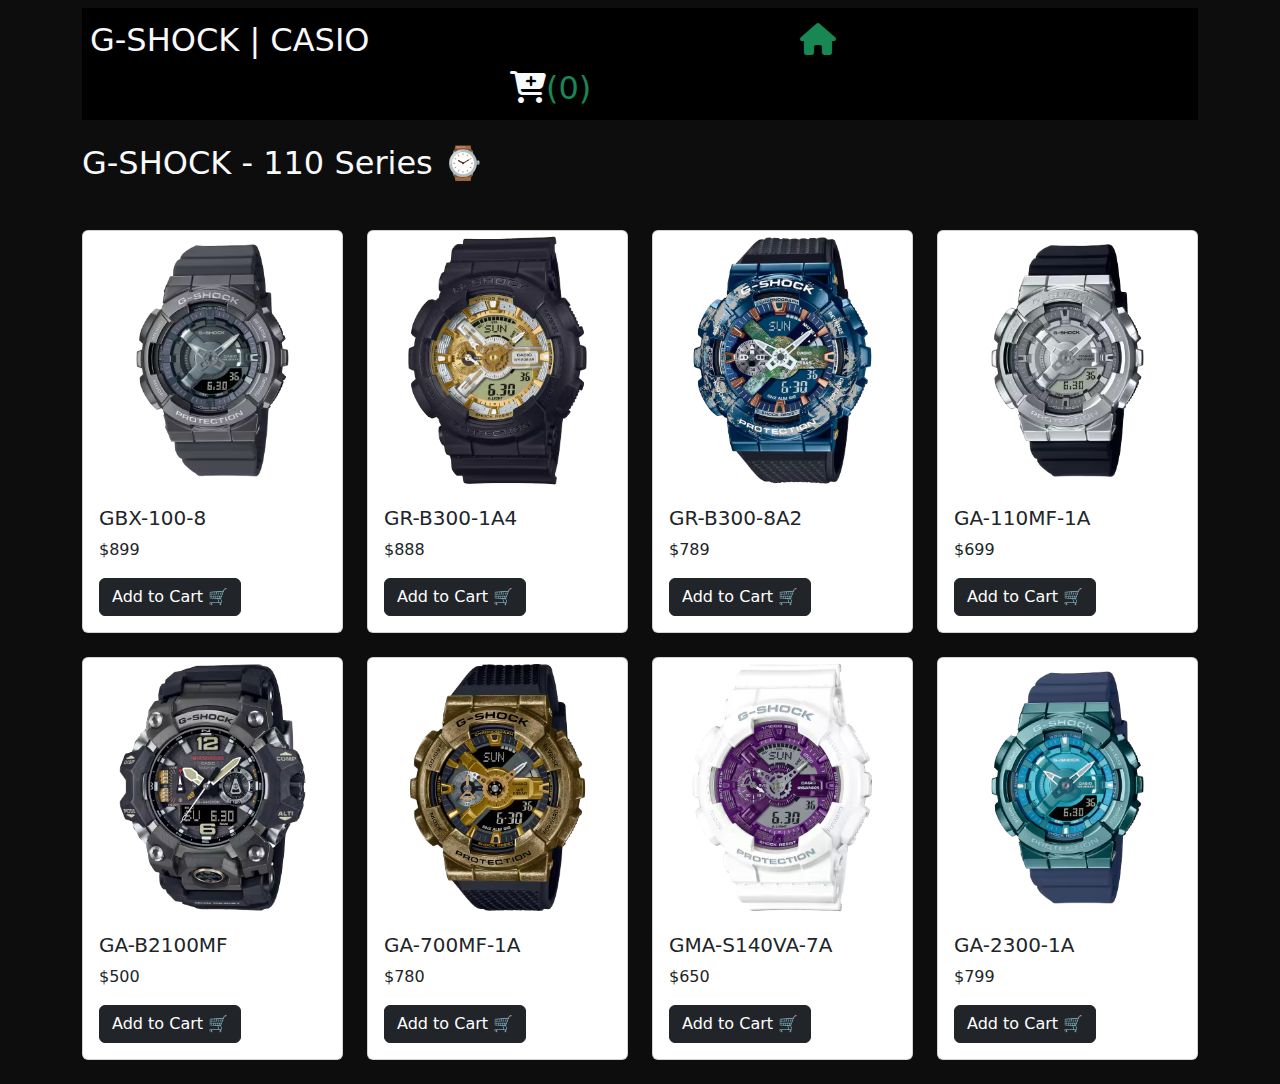
<file: index.html>
<!DOCTYPE html>
<html lang="en">


<head>
    <meta charset="utf-8">
    <meta name="viewport" content="width=device-width">
    <title>G-SHOCK⌚</title>
    <link href="assets/css/bootstrap.min.css" rel="stylesheet">
    <link href="assets/css/style.css" rel="stylesheet">
    <link rel="stylesheet" href="https://cdnjs.cloudflare.com/ajax/libs/font-awesome/6.5.2/css/all.min.css">
</head>

<body>
    <div class="container">
        <header>
            <nav class="fw-medium bg-black text-light fs-2 mt-2 p-2">
                <span class="fs-2">G-SHOCK | CASIO</span>
                <a href="index.html" class="text-decoration-none me-2 text-success" style="margin-left: 420px;"><i class="fa-solid fa-house"></i></a>
                <a href="addToCart.html" class="text-decoration-none text-success" style="margin-left: 420px;"><i class="fa-solid fa-cart-plus" style="color: #f7f9fc;"></i>(<span id="cart-count">0</span>)</a>
            </nav>

        </header>

        <main>
            <h2 class="mb-4 mt-4 text-light" tex>G-SHOCK - 110 Series ⌚</h2>
            <div id="products" class="row mt-5"></div>
        </main>
    </div>


    <script src="assets/js/bootstrap.bundle.min.js"></script>
    <script src="assets/js/index.js"></script>
</body>

</html>
</file>
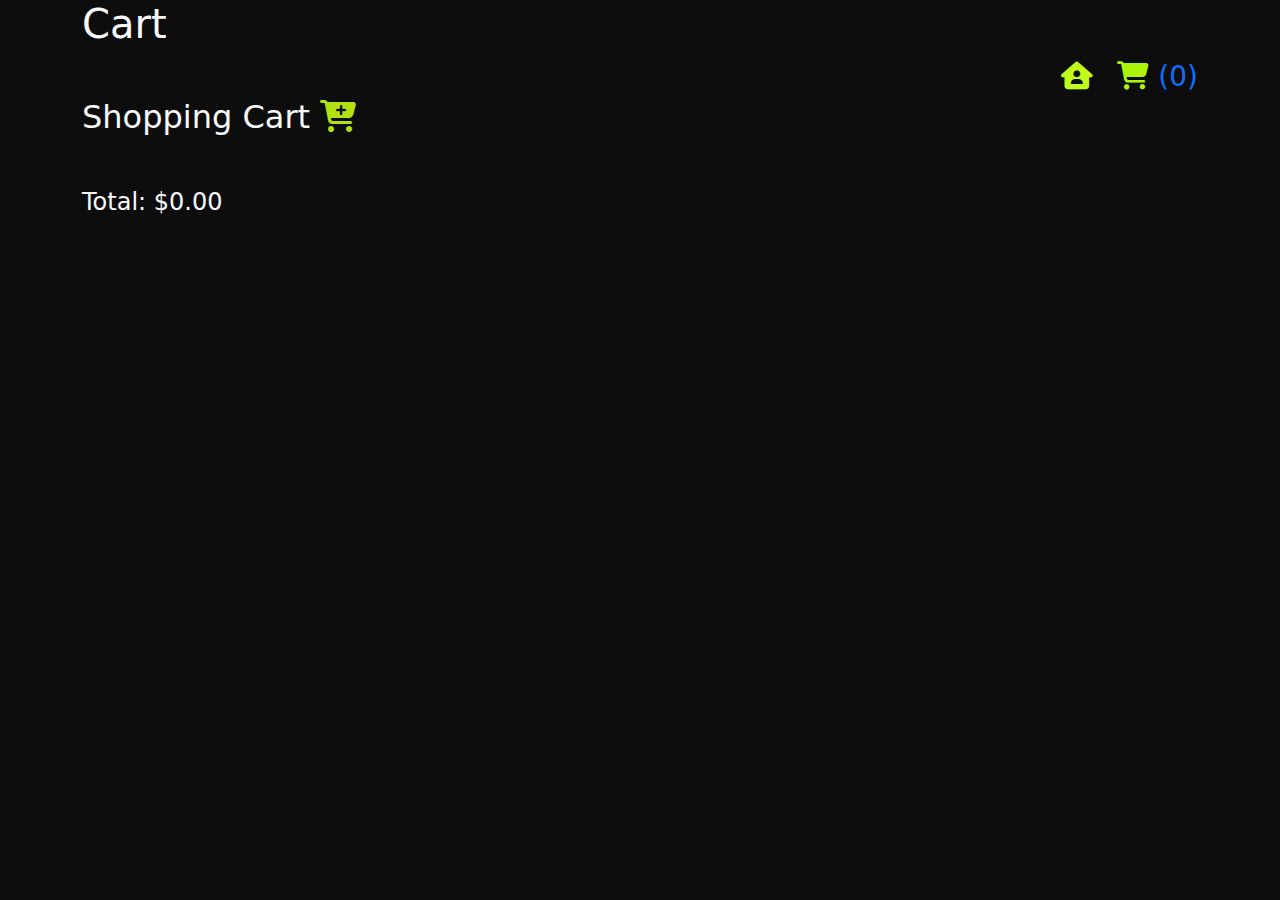
<file: addToCart.html>
<!DOCTYPE html>
<html lang="en">

<head>
  <meta charset="utf-8">
  <meta name="viewport" content="width=device-width">
  <title>E-commerce</title>
  <link href="assets/css/bootstrap.min.css" rel="stylesheet">
  <link href="assets/css/style.css" rel="stylesheet">
  <link rel="stylesheet" href="https://cdnjs.cloudflare.com/ajax/libs/font-awesome/6.5.2/css/all.min.css">
</head>

<body class="">
  <div class="container">
    <header>
      <h1 class="text-light">Cart</h1>
      <nav class="d-flex justify-content-end  fw-medium">
        <a href="index.html" class="text-decoration-none me-2 fs-3 text-light"><i
            class="fa-solid fa-house-user" style="color: #c1fd1c;"></i></a>
        <a href="addToCart.html" class="text-decoration-none fs-3 ms-3"><i class="fa-solid fa-cart-shopping" style="color: #abf50a; "></i> (<span id="cart-count">0</span>)</a>

      </nav>
    </header>
    <main>
      <h2 class="mb-4 text-light">Shopping Cart <i class="fa-solid fa-cart-plus" style="color: #b3e010;"></i></h2>
      <ul id="my-cart" class="list-group mb-4"></ul>
      <p id="total" class="font-weight-bold text-light fs-4">TOTAL: $0.00</p>
    </main>
  </div>


  <script src="assets/js/bootstrap.bundle.min.js"></script>
  <script src="assets/js/index.js"></script>
</body>

</html>
</file>
<file: assets/css/style.css>
*, *::before, *::after { box-sizing:border-box }

body {
  background:#0d0d0d;
}
</file>
